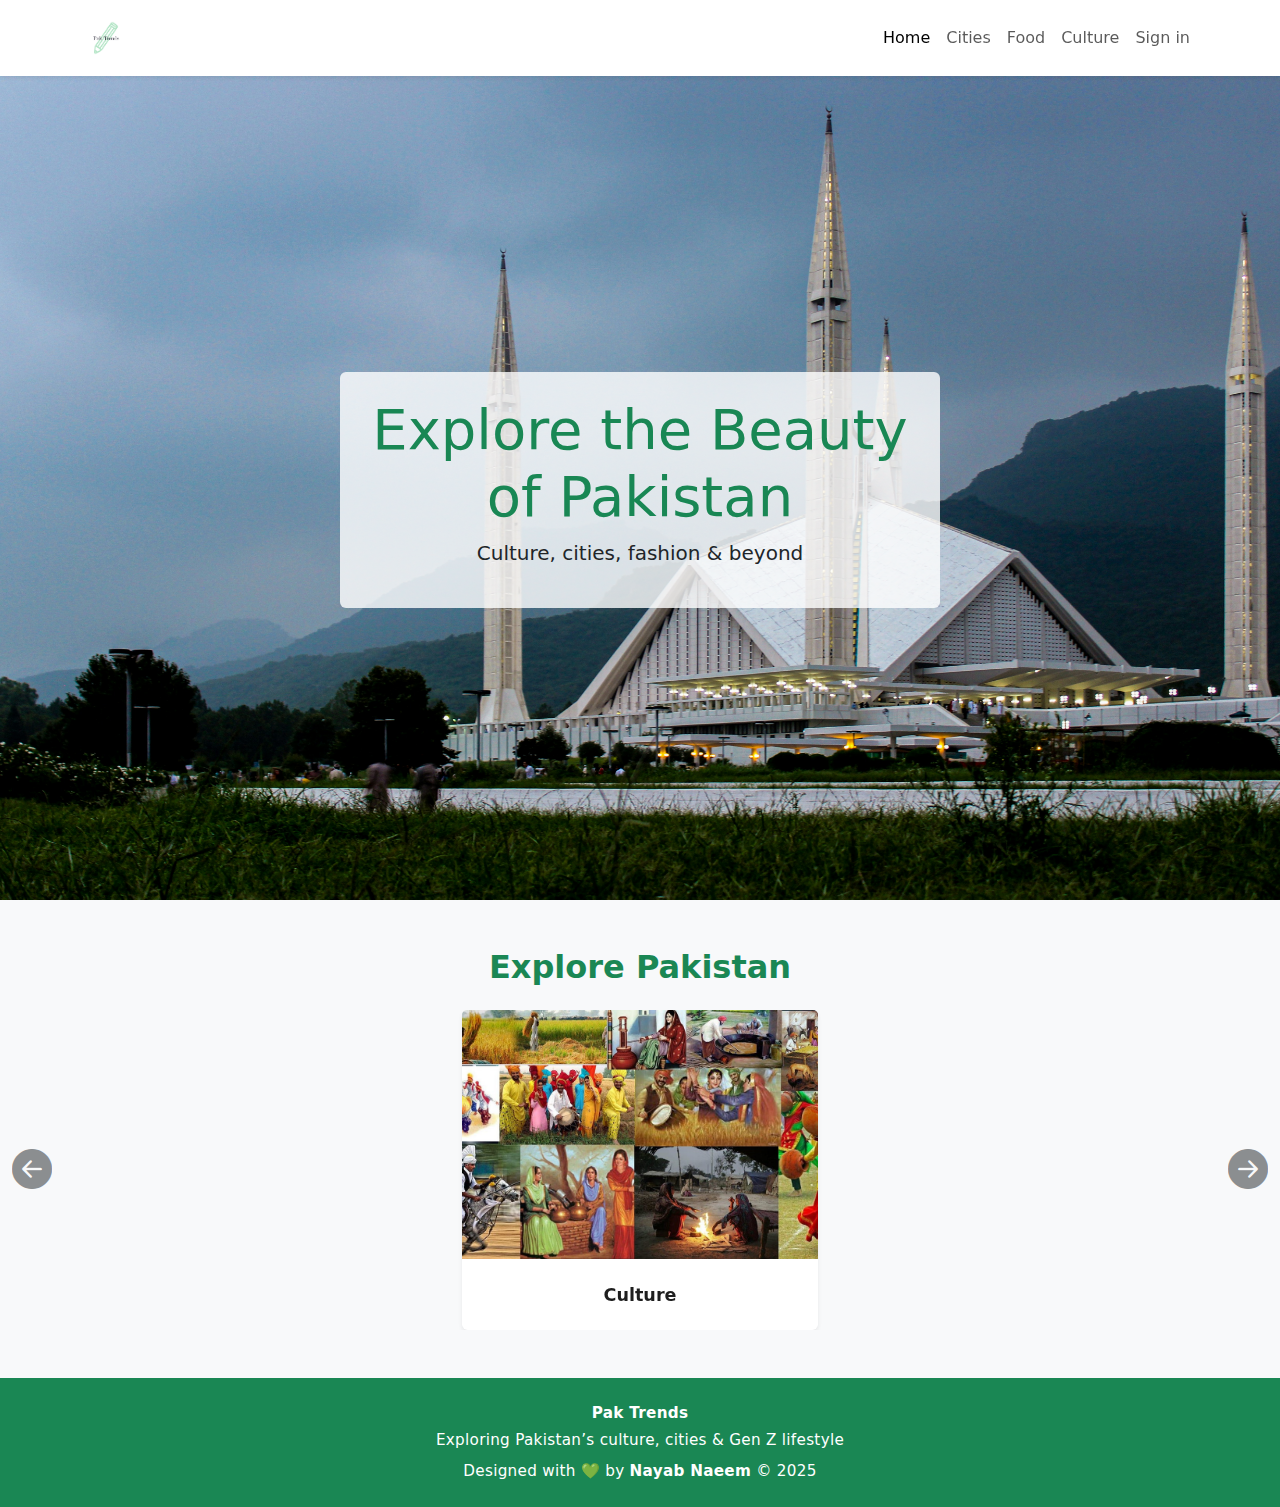
<file: index.html>
<!DOCTYPE html>
<html lang="en">
<head>
  <meta charset="UTF-8">
  <meta name="viewport" content="width=device-width, initial-scale=1">
  <title>Pak Trends</title>

  <!-- Bootstrap CSS -->
  <link href="https://cdn.jsdelivr.net/npm/bootstrap@5.3.3/dist/css/bootstrap.min.css" rel="stylesheet">

<!-- Bootstrap Icons -->
<link href="https://cdn.jsdelivr.net/npm/bootstrap-icons@1.10.5/font/bootstrap-icons.css" rel="stylesheet">


  <!-- Custom CSS -->
  <link rel="stylesheet" href="index.css">
</head>
<body>

  <!-- Navbar -->
  <nav class="navbar navbar-expand-lg bg-white shadow-sm fixed-top">
    <div class="container">
      <a class="navbar-brand" href="#">
        <img src="images/logo.png" alt="Pak Trends" height="50">
      </a>
      <button class="navbar-toggler" type="button" data-bs-toggle="collapse" data-bs-target="#navMenu">
        <span class="navbar-toggler-icon"></span>
      </button>
      <div class="collapse navbar-collapse" id="navMenu">
        <ul class="navbar-nav ms-auto mb-2 mb-lg-0">
          <li class="nav-item"><a class="nav-link active" href="index.html">Home</a></li>
          <li class="nav-item"><a class="nav-link" href="cities.html">Cities</a></li>
          <li class="nav-item"><a class="nav-link" href="food.html">Food</a></li>
          <li class="nav-item"><a class="nav-link" href="culture.html">Culture</a></li>
          <li class="nav-item"><a class="nav-link" href="Sign in.html">Sign in</a></li>
        </ul>
      </div>
    </div>
  </nav>

  <!-- Hero Section -->
  <section class="hero d-flex align-items-center justify-content-center text-center">
    <div class="hero-text p-4 rounded">
      <h1 class="display-4 text-success">Explore the Beauty of Pakistan</h1>
      <p class="lead text-dark"> Culture, cities, fashion & beyond</p>
    </div>
  </section>

<!-- Explore Categories Slider -->
<section class="categories py-5" style="background-color: #F8F9FA;">
  <div class="container text-center">
    <h2 class="mb-4 section-title">Explore Pakistan</h2>

    <div id="categoryCarousel" class="carousel slide position-relative" data-bs-ride="carousel">
      <div class="carousel-inner">

        <!-- Slide 1 -->
        <div class="carousel-item active">
          <div class="row justify-content-center">
            <div class="col-md-4">
              <div class="card border-0 shadow-sm">
                <img src="images/culture.jpg" class="card-img-top" alt="Culture" style="height: 250px; object-fit: cover;">
                <div class="card-body">
                 <h5 class="card-title">
 
  <a href="culture.html" class="category-link text-decoration-none">Culture</a>

</h5>

                </div>
              </div>
            </div>
          </div>
        </div>

        <!-- Slide 2 -->
        <div class="carousel-item">
          <div class="row justify-content-center">
            <div class="col-md-4">
              <div class="card border-0 shadow-sm">
                <img src="images/food.jpg" class="card-img-top" alt="Food" style="height: 250px; object-fit: cover;">
                <div class="card-body">
                  <h5 class="card-title">
  
  <a href="food.html" class="category-link text-decoration-none">Food</a>

</h5>
                </div>
              </div>
            </div>
          </div>
        </div>

        <!-- Slide 3 -->
        <div class="carousel-item">
          <div class="row justify-content-center">
            <div class="col-md-4">
              <div class="card border-0 shadow-sm">
                <img src="images/cities.jpg" class="card-img-top" alt="Cities" style="height: 250px; object-fit: cover;">
                <div class="card-body">
                   <h5 class="card-title">
  
  <a href="cities.html" class="category-link text-decoration-none">Culture</a>

</h5>
                </div>
              </div>
            </div>
          </div>
        </div>

      </div>

      <!-- Custom Arrows OUTSIDE carousel-inner -->
      <button class="carousel-control-prev" type="button" data-bs-target="#categoryCarousel" data-bs-slide="prev">
        <span class="visually-hidden">Previous</span>
        <i class="bi bi-arrow-left-circle-fill fs-1 text-dark position-absolute" style="top: 50%; left: -30px; transform: translateY(-50%);"></i>
      </button>

      <button class="carousel-control-next" type="button" data-bs-target="#categoryCarousel" data-bs-slide="next">
        <span class="visually-hidden">Next</span>
        <i class="bi bi-arrow-right-circle-fill fs-1 text-dark position-absolute" style="top: 50%; right: -30px; transform: translateY(-50%);"></i>
      </button>
    </div>
  </div>
</section>

 
  <!-- Bootstrap JS -->
  <script src="https://cdn.jsdelivr.net/npm/bootstrap@5.3.3/dist/js/bootstrap.bundle.min.js"></script>

<footer class="text-white text-center py-4" style="background-color: #1A8754; font-size: 0.95rem;">
  <div class="container">
    <p class="mb-1 fw-semibold">Pak Trends</p>
    <p class="mb-2">Exploring Pakistan’s culture, cities & Gen Z lifestyle</p>
    <p class="mb-0">Designed with 💚 by <strong>Nayab Naeem</strong> &copy; 2025</p>
  </div>
</footer>

</body>
</html>
</file>
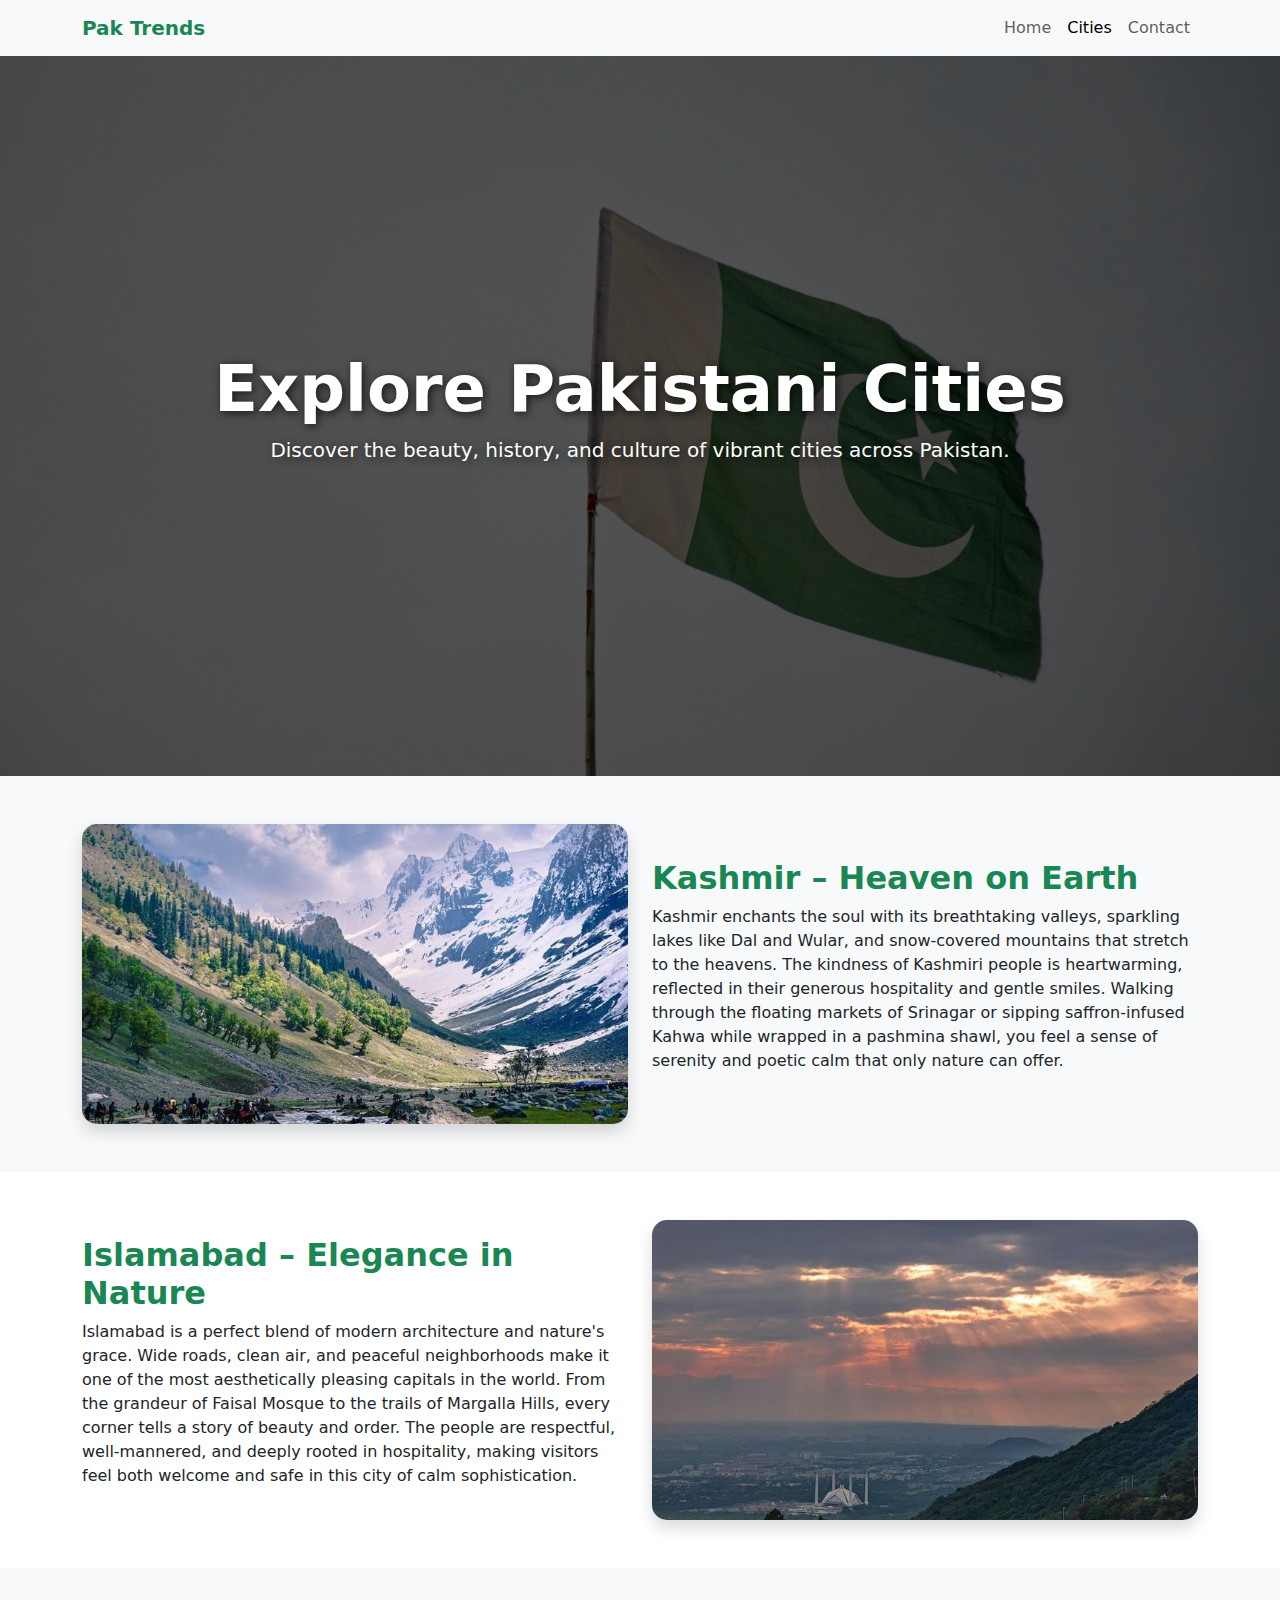
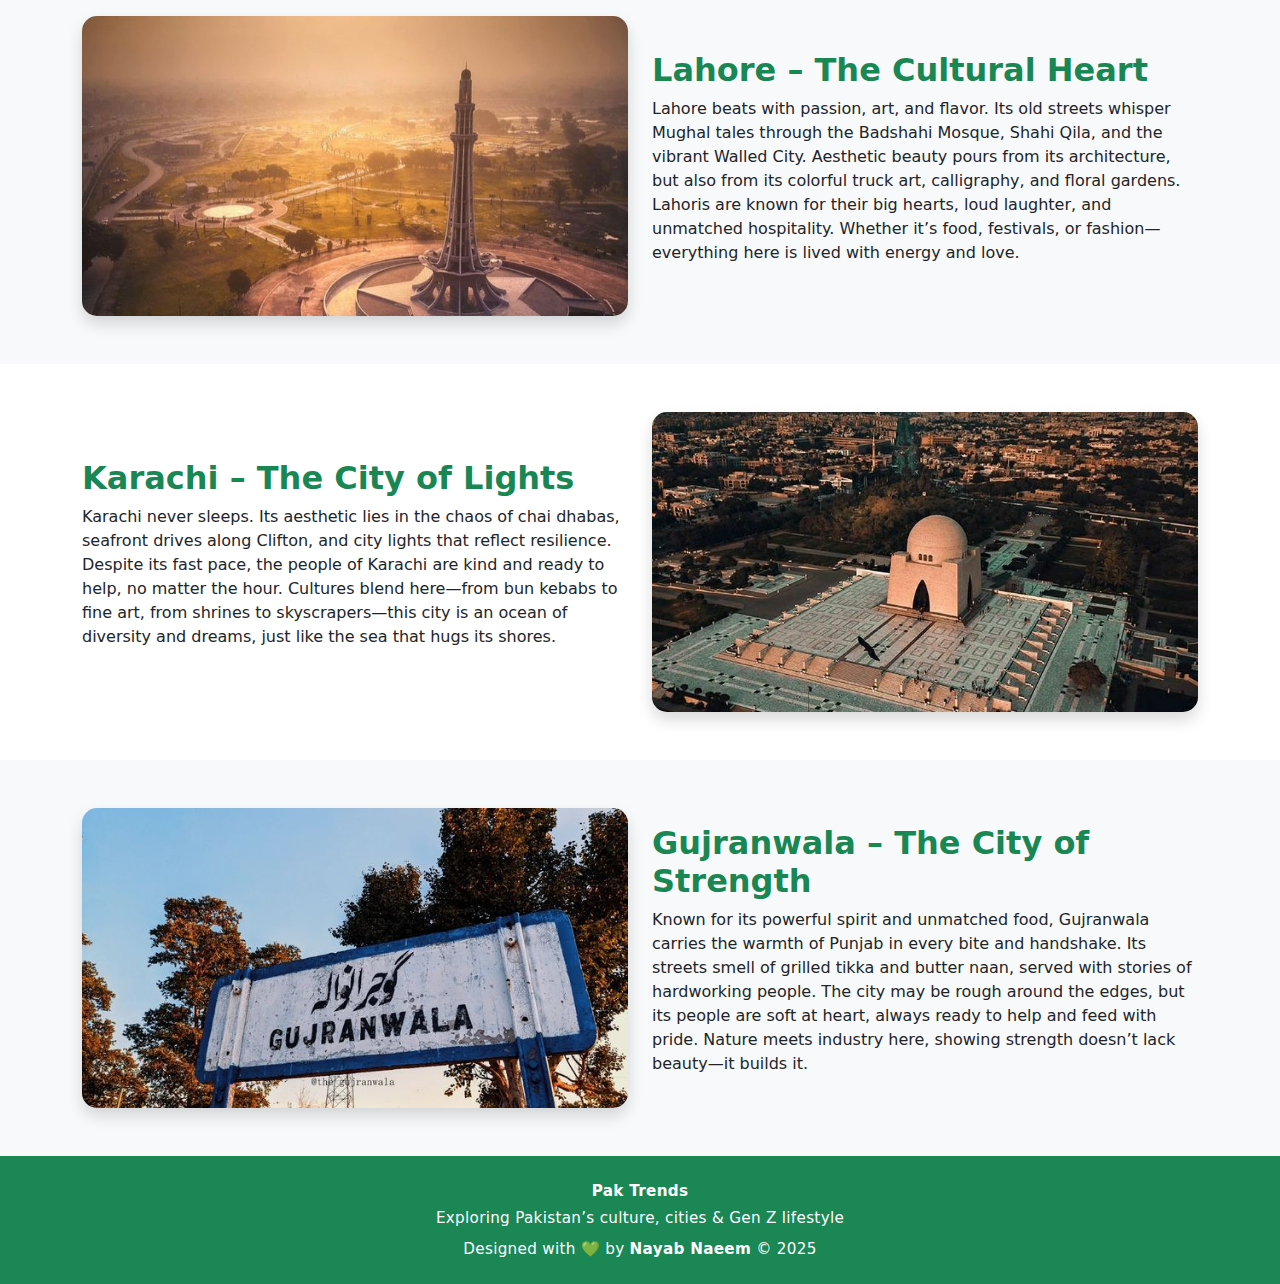
<file: cities.html>
<!DOCTYPE html>
<html lang="en">
<head>
  <meta charset="UTF-8">
  <meta name="viewport" content="width=device-width, initial-scale=1">
  <title>Pak Trends - Cities</title>
  <link href="https://cdn.jsdelivr.net/npm/bootstrap@5.3.3/dist/css/bootstrap.min.css" rel="stylesheet">
  <style> 
    .hero-section .container {
      z-index: 2;
    }

    .hero-section h1, .hero-section p {
      text-shadow: 2px 2px 10px rgba(0, 0, 0, 0.7);
    }

    .city-section-img {
      max-height: 300px;
      width: 100%;
      object-fit: cover;
      border-radius: 15px;
      transition: transform 0.3s ease;
    }

    .city-section-img:hover {
      transform: scale(1.03);
    }
    footer {
  letter-spacing: 0.3px;
  transition: all 0.3s ease;
}
footer:hover {
  background-color: #F8F9FA;
}


  </style>
</head>
<body>

<!-- Navbar -->
<nav class="navbar navbar-expand-lg navbar-light bg-light shadow">
  <div class="container">
    <a class="navbar-brand fw-bold text-success" href="#">Pak Trends</a>
    <button class="navbar-toggler" type="button" data-bs-toggle="collapse" data-bs-target="#navbarNav">
      <span class="navbar-toggler-icon"></span>
    </button>
    <div class="collapse navbar-collapse justify-content-end" id="navbarNav">
      <ul class="navbar-nav">
        <li class="nav-item"><a class="nav-link" href="index.html">Home</a></li>
        <li class="nav-item"><a class="nav-link active" href="#">Cities</a></li>
        <li class="nav-item"><a class="nav-link" href="contact.html">Contact</a></li>
      </ul>
    </div>
  </div>
</nav>

<!-- HERO SECTION WITH BACKGROUND -->
<section class="hero-section text-white text-center d-flex align-items-center" style="background-image: url('images/flag.jpg'); background-size: cover; background-position: center; height: 80vh; position: relative;">
  <div class="overlay" style="position: absolute; inset: 0; background-color: rgba(0,0,0,0.6);"></div>
  <div class="container position-relative z-2">
    <h1 class="display-3 fw-bold">Explore Pakistani Cities</h1>
    <p class="lead">Discover the beauty, history, and culture of vibrant cities across Pakistan.</p>
  </div>
</section>

<!-- Kashmir -->
<section class="py-5 bg-light">
  <div class="container">
    <div class="row align-items-center">
      <div class="col-md-6">
        <img src="images/kash 2.jpg" alt="Kashmir" class="img-fluid city-section-img shadow">
      </div>
      <div class="col-md-6">
        <h2 class="text-success fw-bold">Kashmir – Heaven on Earth</h2>
        <p>Kashmir enchants the soul with its breathtaking valleys, sparkling lakes like Dal and Wular, and snow-covered mountains that stretch to the heavens. The kindness of Kashmiri people is heartwarming, reflected in their generous hospitality and gentle smiles. Walking through the floating markets of Srinagar or sipping saffron-infused Kahwa while wrapped in a pashmina shawl, you feel a sense of serenity and poetic calm that only nature can offer.</p>
      </div>
    </div>
  </div>
</section>

<!-- Islamabad -->
<section class="py-5">
  <div class="container">
    <div class="row align-items-center flex-md-row-reverse">
      <div class="col-md-6">
        <img src="images/isl.jpg" alt="Islamabad" class="img-fluid city-section-img shadow">
      </div>
      <div class="col-md-6">
        <h2 class="text-success fw-bold">Islamabad – Elegance in Nature</h2>
        <p>Islamabad is a perfect blend of modern architecture and nature's grace. Wide roads, clean air, and peaceful neighborhoods make it one of the most aesthetically pleasing capitals in the world. From the grandeur of Faisal Mosque to the trails of Margalla Hills, every corner tells a story of beauty and order. The people are respectful, well-mannered, and deeply rooted in hospitality, making visitors feel both welcome and safe in this city of calm sophistication.</p>
      </div>
    </div>
  </div>
</section>

<!-- Lahore -->
<section class="py-5 bg-light">
  <div class="container">
    <div class="row align-items-center">
      <div class="col-md-6">
        <img src="images/lhr.jpg" alt="Lahore" class="img-fluid city-section-img shadow">
      </div>
      <div class="col-md-6">
        <h2 class="text-success fw-bold">Lahore – The Cultural Heart</h2>
        <p>Lahore beats with passion, art, and flavor. Its old streets whisper Mughal tales through the Badshahi Mosque, Shahi Qila, and the vibrant Walled City. Aesthetic beauty pours from its architecture, but also from its colorful truck art, calligraphy, and floral gardens. Lahoris are known for their big hearts, loud laughter, and unmatched hospitality. Whether it’s food, festivals, or fashion—everything here is lived with energy and love.</p>
      </div>
    </div>
  </div>
</section>

<!-- Karachi -->
<section class="py-5">
  <div class="container">
    <div class="row align-items-center flex-md-row-reverse">
      <div class="col-md-6">
        <img src="images/kar 1.jpg" alt="Karachi" class="img-fluid city-section-img shadow">
      </div>
      <div class="col-md-6">
        <h2 class="text-success fw-bold">Karachi – The City of Lights</h2>
        <p>Karachi never sleeps. Its aesthetic lies in the chaos of chai dhabas, seafront drives along Clifton, and city lights that reflect resilience. Despite its fast pace, the people of Karachi are kind and ready to help, no matter the hour. Cultures blend here—from bun kebabs to fine art, from shrines to skyscrapers—this city is an ocean of diversity and dreams, just like the sea that hugs its shores.</p>
      </div>
    </div>
  </div>
</section>

<!-- Gujranwala -->
<section class="py-5 bg-light">
  <div class="container">
    <div class="row align-items-center">
      <div class="col-md-6">
        <img src="images/grw 1.jpg" alt="Gujranwala" class="img-fluid city-section-img shadow">
      </div>
      <div class="col-md-6">
        <h2 class="text-success fw-bold">Gujranwala – The City of Strength</h2>
        <p>Known for its powerful spirit and unmatched food, Gujranwala carries the warmth of Punjab in every bite and handshake. Its streets smell of grilled tikka and butter naan, served with stories of hardworking people. The city may be rough around the edges, but its people are soft at heart, always ready to help and feed with pride. Nature meets industry here, showing strength doesn’t lack beauty—it builds it.</p>
      </div>
    </div>
  </div>
</section>

<footer class="text-white text-center py-4" style="background-color: #1A8754; font-size: 0.95rem;">
  <div class="container">
    <p class="mb-1 fw-semibold">Pak Trends</p>
    <p class="mb-2">Exploring Pakistan’s culture, cities & Gen Z lifestyle</p>
    <p class="mb-0">Designed with 💚 by <strong>Nayab Naeem</strong> &copy; 2025</p>
  </div>
</footer>


<!-- Bootstrap JS -->
<script src="https://cdn.jsdelivr.net/npm/bootstrap@5.3.3/dist/js/bootstrap.bundle.min.js"></script>

</body>
</html>
</file>
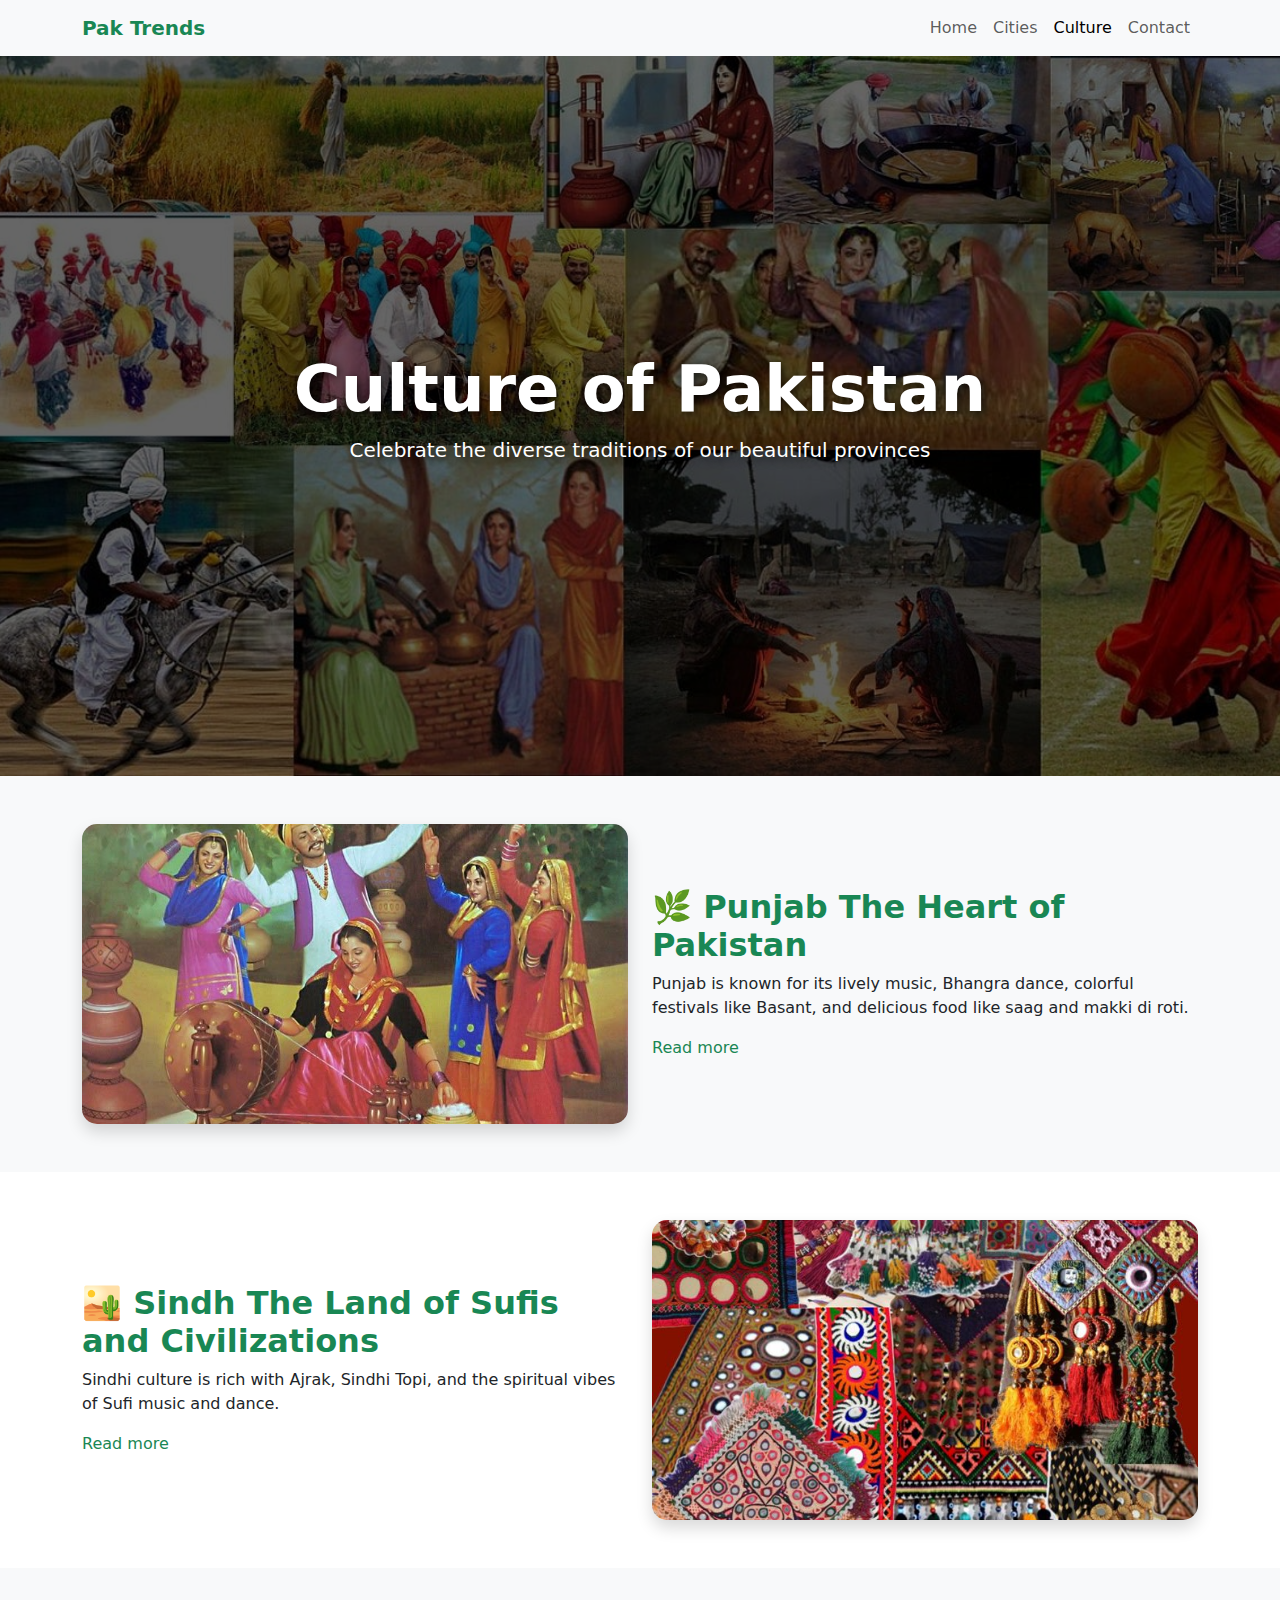
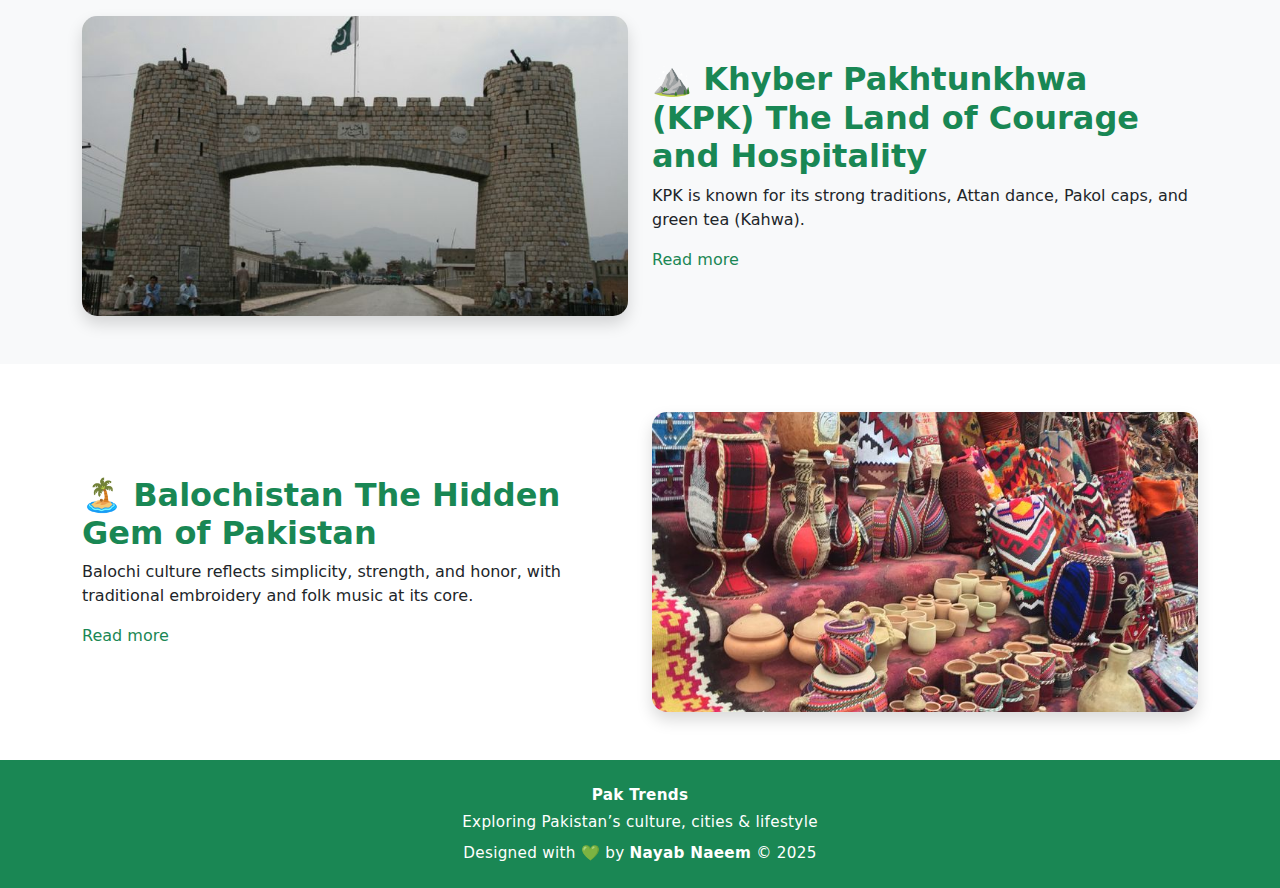
<file: culture.html>
<!DOCTYPE html>
<html lang="en">
<head>
  <meta charset="UTF-8" />
  <meta name="viewport" content="width=device-width, initial-scale=1" />
  <title>Pak Trends - Culture</title>
  <link href="https://cdn.jsdelivr.net/npm/bootstrap@5.3.3/dist/css/bootstrap.min.css" rel="stylesheet" />
  <style>
    .hero-section .container {
      z-index: 2;
    }

    .hero-section h1, .hero-section p {
      text-shadow: 2px 2px 10px rgba(0, 0, 0, 0.7);
    }

    .culture-section-img {
      max-height: 300px;
      width: 100%;
      object-fit: cover;
      border-radius: 15px;
      transition: transform 0.3s ease;
    }

    .culture-section-img:hover {
      transform: scale(1.03);
    }

    footer {
      letter-spacing: 0.3px;
      transition: all 0.3s ease;
    }

    footer:hover {
      background-color: #F8F9FA;
    }

    .read-more {
      color: #1A8754;
      cursor: pointer;
      font-weight: 500;
    }
  </style>
</head>
<body>

<!-- Navbar -->
<nav class="navbar navbar-expand-lg navbar-light bg-light shadow">
  <div class="container">
    <a class="navbar-brand fw-bold text-success" href="#">Pak Trends</a>
    <button class="navbar-toggler" type="button" data-bs-toggle="collapse" data-bs-target="#navbarNav">
      <span class="navbar-toggler-icon"></span>
    </button>
    <div class="collapse navbar-collapse justify-content-end" id="navbarNav">
      <ul class="navbar-nav">
        <li class="nav-item"><a class="nav-link" href="index.html">Home</a></li>
        <li class="nav-item"><a class="nav-link" href="cities.html">Cities</a></li>
        <li class="nav-item"><a class="nav-link active" href="#">Culture</a></li>
        <li class="nav-item"><a class="nav-link" href="contact.html">Contact</a></li>
      </ul>
    </div>
  </div>
</nav>

<!-- Hero Section -->
<section class="hero-section text-white text-center d-flex align-items-center" style="background-image: url('images/culture.jpg'); background-size: cover; background-position: center; height: 80vh; position: relative;">
  <div class="overlay" style="position: absolute; inset: 0; background-color: rgba(0,0,0,0.6);"></div>
  <div class="container position-relative z-2">
    <h1 class="display-3 fw-bold">Culture of Pakistan</h1>
    <p class="lead">Celebrate the diverse traditions of our beautiful provinces</p>
  </div>
</section>

<!-- Punjab -->
<section class="py-5 bg-light">
  <div class="container">
    <div class="row align-items-center">
      <div class="col-md-6">
        <img src="images/p cul 1.jpg" alt="Punjab Culture" class="img-fluid culture-section-img shadow" />
      </div>
      <div class="col-md-6">
        <h2 class="text-success fw-bold">🌿 Punjab
The Heart of Pakistan</h2>
        <p class="short-text">
          Punjab is known for its lively music, Bhangra dance, colorful festivals like Basant, and delicious food like saag and makki di roti.
        </p>
        <p class="long-text d-none">
         Punjab, the most populous province of Pakistan, is a vibrant land of colors, hospitality, and heritage. The people of Punjab are known for their warm-hearted nature, lively traditions, and strong sense of identity. The cultural fabric is deeply woven with classical music, Bhangra dances, folk tales like Heer Ranjha, and colorful festivals such as Basant and Lohri. Cities like Lahore are cultural hubs, blending Mughal architecture with modern vibrance. The food culture is equally rich — from spicy street food to traditional dishes like Saag, Makki di Roti, and Lassi. Punjabis are expressive, passionate, and proud of their history, making Punjab a symbol of life, love, and celebration.
        </p>
        <span class="read-more" onclick="toggleText(this)">Read more</span>
      </div>
    </div>
  </div>
</section>

<!-- Sindh -->
<section class="py-5">
  <div class="container">
    <div class="row align-items-center flex-md-row-reverse">
      <div class="col-md-6">
        <img src="images/s cul 1.jpg" alt="Sindh Culture" class="img-fluid culture-section-img shadow" />
      </div>
      <div class="col-md-6">
        <h2 class="text-success fw-bold"> 🏜️ Sindh
The Land of Sufis and Civilizations</h2>
        <p class="short-text">
 Sindhi culture is rich with Ajrak, Sindhi Topi, and the spiritual vibes of Sufi music and dance.
        </p>
        <p class="long-text d-none">
         Sindh is a province steeped in ancient heritage and spiritual mysticism. Home to the Indus Valley Civilization (Mohenjo-Daro), Sindh reflects a unique blend of history, spiritualism, and cultural harmony. Its people are deeply influenced by the teachings of Sufi saints like Shah Abdul Latif Bhittai, and the Ajrak and Sindhi Topi are proud symbols of identity. The province is also home to a distinct language, music, and crafts, especially Sindhi embroidery and mirror work. Cities like Karachi, while modern, still echo with cultural depth. Sindhi cuisine — like Sai Bhaji and Sindhi Biryani — reflects the diversity and warmth of its people. Sindh represents peace, resilience, and the soul of ancient Pakistan. The land of Shah Abdul Latif Bhittai, Sindh celebrates life with mystical poetry, rilli quilts, and handwoven crafts. Mohenjo-Daro reminds us of an ancient civilization, while Sufi shrines reflect the spiritual depth of its people.
        </p>
        <span class="read-more" onclick="toggleText(this)">Read more</span>
      </div>
    </div>
  </div>
</section>

<!-- KPK -->
<section class="py-5 bg-light">
  <div class="container">
    <div class="row align-items-center">
      <div class="col-md-6">
        <img src="images/kpk cul1.jpg" alt="KPK Culture" class="img-fluid culture-section-img shadow" />
      </div>
      <div class="col-md-6">
        <h2 class="text-success fw-bold">⛰️ Khyber Pakhtunkhwa (KPK)
The Land of Courage and Hospitality</h2>
        <p class="short-text">
          KPK is known for its strong traditions, Attan dance, Pakol caps, and green tea (Kahwa).
        </p>
        <p class="long-text d-none">
         Khyber Pakhtunkhwa, nestled among majestic mountains and valleys, is a land rich with Pashtun traditions, bravery, and hospitality. Its people are known for their strong code of honor — Pashtunwali, which emphasizes respect, bravery, and protection of guests. Traditional dances like Attan, poetry of Khushal Khan Khattak, and cultural attire such as the Pakol hat and waistcoat, all reflect the depth of KPK's culture. From the scenic Swat Valley to historic Peshawar, the region is full of stories and strength. Local food like Chapli Kebab, Kabuli Pulao, and green tea (Kahwa) adds to the cultural charm. KPK is a beautiful blend of nature, valor, and heritage. With poetic souls and strong values, Pashtun culture celebrates hospitality and courage. The mountainous beauty of Swat and Chitral adds to its aesthetic charm. Music with rabab, and storytelling around fire, still lives on in rural areas.
        </p>
        <span class="read-more" onclick="toggleText(this)">Read more</span>
      </div>
    </div>
  </div>
</section>

<!-- Balochistan -->
<section class="py-5">
  <div class="container">
    <div class="row align-items-center flex-md-row-reverse">
      <div class="col-md-6">
        <img src="images/b cul 1.jpg" alt="Balochistan Culture" class="img-fluid culture-section-img shadow" />
      </div>
      <div class="col-md-6">
        <h2 class="text-success fw-bold">🏝️ Balochistan
The Hidden Gem of Pakistan</h2>
        <p class="short-text">
          Balochi culture reflects simplicity, strength, and honor, with traditional embroidery and folk music at its core.
        </p>
        <p class="long-text d-none">
         Balochistan, the largest yet least explored province, is a land of raw beauty, pride, and tradition. With vast deserts, rocky mountains, and untouched coastlines, its landscape is as unique as its culture. The Baloch people are known for their resilience, strong tribal values, and distinct customs. Their traditional dress, Balochi embroidery, folk music, and epic poetry are rich in identity. Cultural gatherings like Mehndi nights, camel races, and Balochi sword dance showcase their heritage. Though often misunderstood, Balochistan offers immense cultural wealth through its people and land. The cuisine — like Sajji, Kaak, and Balochi Pilaf — reflects simplicity and strength. Balochistan is a symbol of mystery, depth, and untamed beauty. From desert festivals to mountain poetry, Baloch traditions remain untouched by time. Sajji and lamb dishes fill the air with aroma, while hospitality, storytelling, and devotion to heritage make the Baloch people truly special.
        </p>
        <span class="read-more" onclick="toggleText(this)">Read more</span>
      </div>
    </div>
  </div>
</section>

<!-- Footer -->
<footer class="text-white text-center py-4" style="background-color: #1A8754; font-size: 0.95rem;">
  <div class="container">
    <p class="mb-1 fw-semibold">Pak Trends</p>
    <p class="mb-2">Exploring Pakistan’s culture, cities & lifestyle</p>
    <p class="mb-0">Designed with 💚 by <strong>Nayab Naeem</strong> &copy; 2025</p>
  </div>
</footer>

<!-- Bootstrap + JS -->
<script src="https://cdn.jsdelivr.net/npm/bootstrap@5.3.3/dist/js/bootstrap.bundle.min.js"></script>

<!-- Toggle Read More Script -->
<script>
  function toggleText(element) {
    const parent = element.parentElement;
    const shortText = parent.querySelector(".short-text");
    const longText = parent.querySelector(".long-text");
    
    if (longText.classList.contains("d-none")) {
      shortText.classList.add("d-none");
      longText.classList.remove("d-none");
      element.textContent = "Read less";
    } else {
      shortText.classList.remove("d-none");
      longText.classList.add("d-none");
      element.textContent = "Read more";
    }
  }
</script>

</body>
</html>
</file>
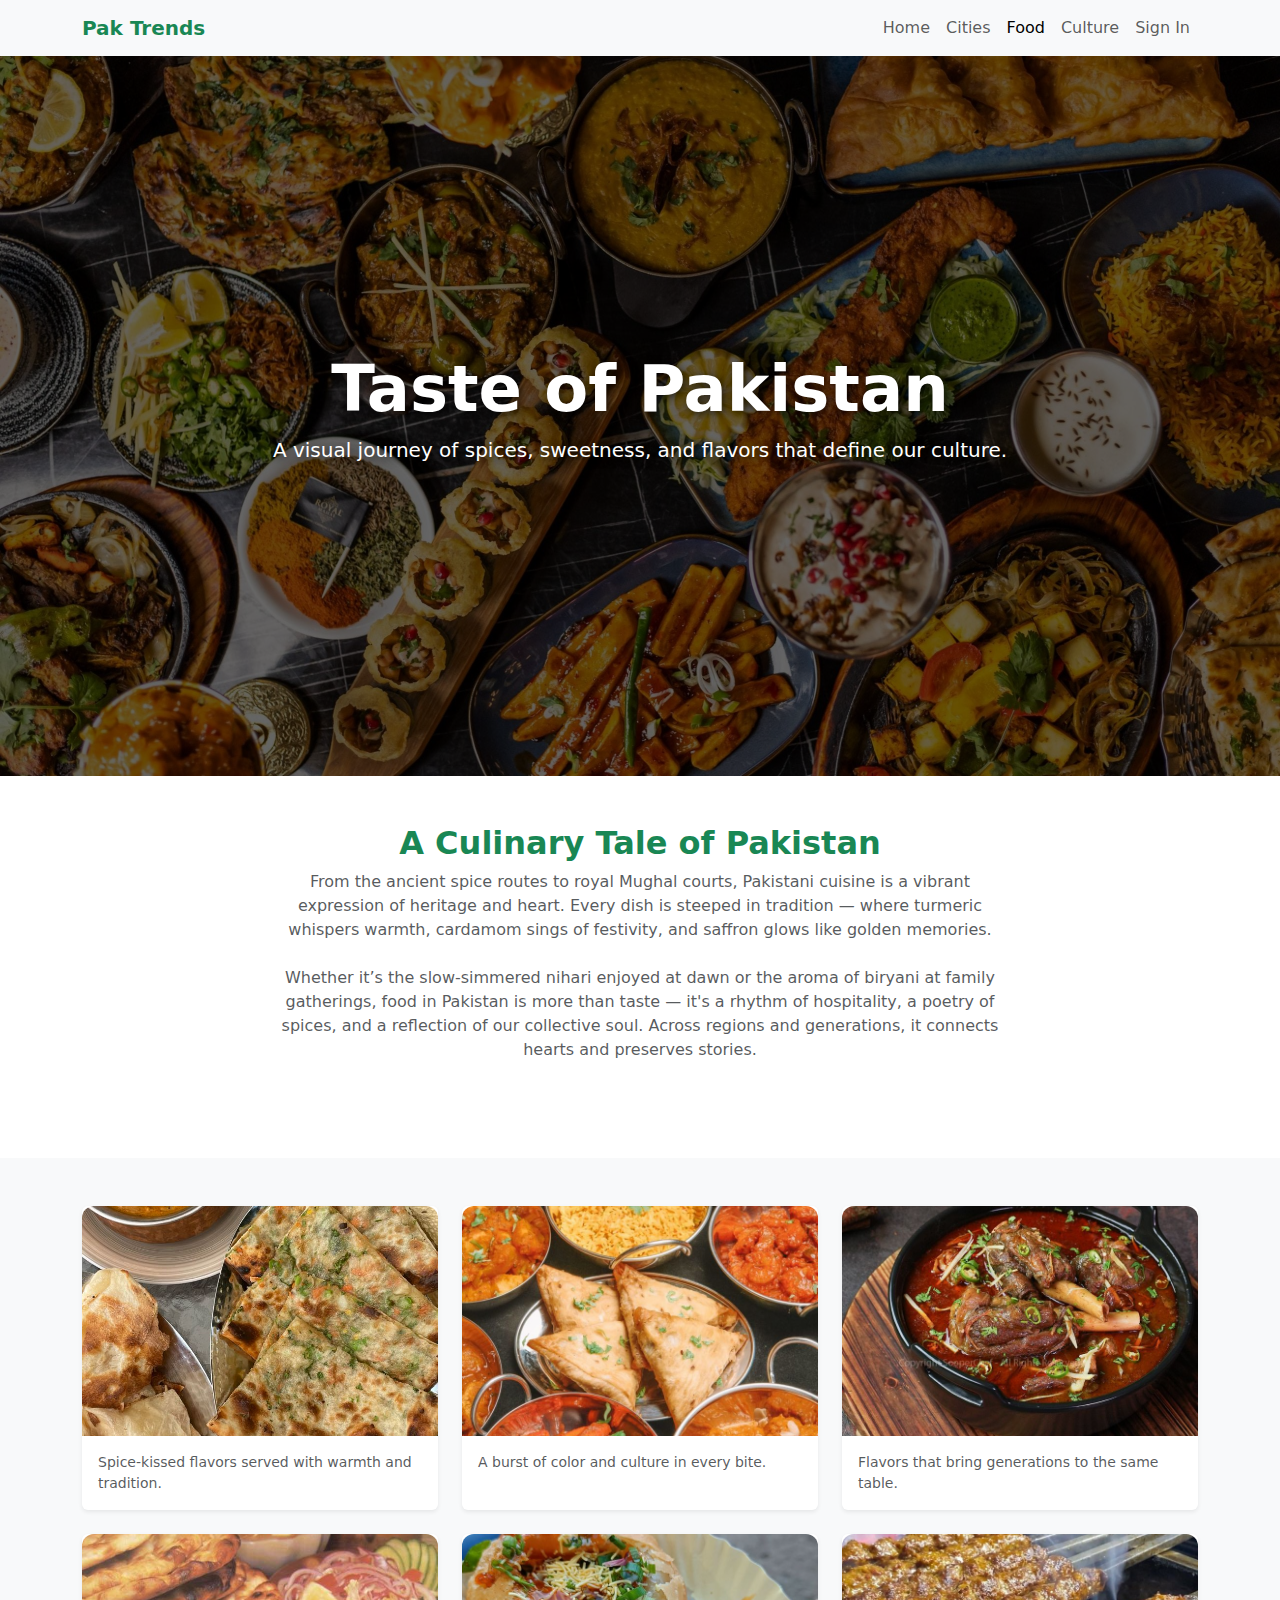
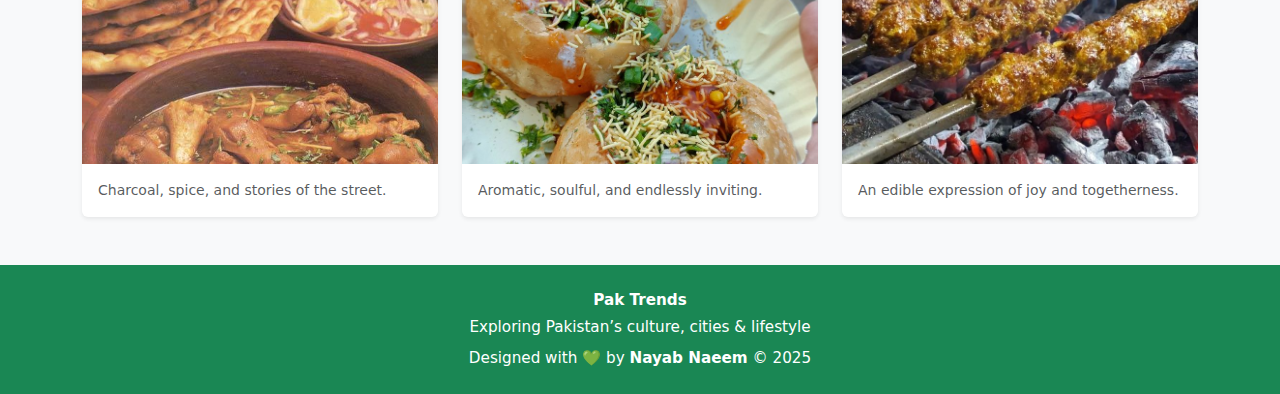
<file: food.html>
<!DOCTYPE html>
<html lang="en">
<head>
  <meta charset="UTF-8" />
  <meta name="viewport" content="width=device-width, initial-scale=1" />
  <title>Pak Trends - Food</title>
  <link rel="icon" type="image/png" href="images/favicon.png">
  <link href="https://cdn.jsdelivr.net/npm/bootstrap@5.3.3/dist/css/bootstrap.min.css" rel="stylesheet" />
  <style>
    .hero-section h1, .hero-section p {
      text-shadow: 2px 2px 10px rgba(0, 0, 0, 0.7);
    }

    .food-img {
  height: 230px;
  object-fit: cover;
  border-top-left-radius: 12px;
  border-top-right-radius: 12px;
  transition: transform 0.3s ease;
}
.food-img:hover {
  transform: scale(1.02);
}


    footer {
      background-color: #1A8754;
      color: white;
      font-size: 0.95rem;
      text-align: center;
      padding: 1.5rem 0;
    }
  </style>
</head>
<body>

<!-- Navbar -->
<nav class="navbar navbar-expand-lg navbar-light bg-light shadow">
  <div class="container">
    <a class="navbar-brand fw-bold text-success" href="#">Pak Trends</a>
    <button class="navbar-toggler" type="button" data-bs-toggle="collapse" data-bs-target="#navbarNav">
      <span class="navbar-toggler-icon"></span>
    </button>
    <div class="collapse navbar-collapse justify-content-end" id="navbarNav">
      <ul class="navbar-nav">
        <li class="nav-item"><a class="nav-link" href="index.html">Home</a></li>
        <li class="nav-item"><a class="nav-link" href="cities.html">Cities</a></li>
        <li class="nav-item"><a class="nav-link active" href="#">Food</a></li>
         <li class="nav-item"><a class="nav-link" href="culture.html">Culture</a></li>
        <li class="nav-item"><a class="nav-link" href="sign in.html">Sign In</a></li>
      </ul>
    </div>
  </div>
</nav>

<!-- Hero Section -->
<section class="hero-section text-white text-center d-flex align-items-center" style="background-image: url('images/food.jpg'); background-size: cover; background-position: center; height: 80vh; position: relative;">
  <div class="overlay" style="position: absolute; inset: 0; background-color: rgba(0,0,0,0.6);"></div>
  <div class="container position-relative z-2">
    <h1 class="display-3 fw-bold">Taste of Pakistan</h1>
    <p class="lead">A visual journey of spices, sweetness, and flavors that define our culture.</p>
  </div>
</section>


<!-- History of Pakistani Food -->
<section class="py-5 bg-white">
  <div class="container">
    <div class="text-center mb-5">
      <h2 class="fw-bold text-success">A Culinary Tale of Pakistan</h2>
      <p class="text-muted mx-auto" style="max-width: 750px;">
        From the ancient spice routes to royal Mughal courts, Pakistani cuisine is a vibrant expression of heritage and heart. 
        Every dish is steeped in tradition — where turmeric whispers warmth, cardamom sings of festivity, and saffron glows like golden memories.
        <br><br>
        Whether it’s the slow-simmered nihari enjoyed at dawn or the aroma of biryani at family gatherings, food in Pakistan is more than taste — 
        it's a rhythm of hospitality, a poetry of spices, and a reflection of our collective soul. Across regions and generations, it connects hearts and preserves stories.
      </p>
    </div>
  </div>
</section>



<!-- Food Gallery -->
<section class="py-5 bg-light">
  <div class="container">
    <div class="row g-4">
      <div class="col-md-4">
        <div class="card border-0 shadow-sm h-100">
          <img src="images/food 1.jpg" class="card-img-top food-img" alt="Traditional Dish">
          <div class="card-body">
            <p class="card-text text-muted small">Spice-kissed flavors served with warmth and tradition.</p>
          </div>
        </div>
      </div>

      <div class="col-md-4">
        <div class="card border-0 shadow-sm h-100">
          <img src="images/food 2.jpg" class="card-img-top food-img" alt="Traditional Dish">
          <div class="card-body">
            <p class="card-text text-muted small">A burst of color and culture in every bite.</p>
          </div>
        </div>
      </div>

      <div class="col-md-4">
        <div class="card border-0 shadow-sm h-100">
          <img src="images/food 3.jpg" class="card-img-top food-img" alt="Traditional Dish">
          <div class="card-body">
            <p class="card-text text-muted small">Flavors that bring generations to the same table.</p>
          </div>
        </div>
      </div>

      <div class="col-md-4">
        <div class="card border-0 shadow-sm h-100">
          <img src="images/food 4.jpg" class="card-img-top food-img" alt="Traditional Dish">
          <div class="card-body">
            <p class="card-text text-muted small">Charcoal, spice, and stories of the street.</p>
          </div>
        </div>
      </div>

      <div class="col-md-4">
        <div class="card border-0 shadow-sm h-100">
          <img src="images/food 5.jpg" class="card-img-top food-img" alt="Traditional Dish">
          <div class="card-body">
            <p class="card-text text-muted small">Aromatic, soulful, and endlessly inviting.</p>
          </div>
        </div>
      </div>

      <div class="col-md-4">
        <div class="card border-0 shadow-sm h-100">
          <img src="images/food 7.jpg" class="card-img-top food-img" alt="Traditional Dish">
          <div class="card-body">
            <p class="card-text text-muted small">An edible expression of joy and togetherness.</p>
          </div>
        </div>
      </div>
    </div>
  </div>
</section>


<!-- Footer -->
<footer>
  <div class="container">
    <p class="mb-1 fw-semibold">Pak Trends</p>
    <p class="mb-2">Exploring Pakistan’s culture, cities & lifestyle</p>
    <p class="mb-0">Designed with 💚 by <strong>Nayab Naeem</strong> &copy; 2025</p>
  </div>
</footer>

<script src="https://cdn.jsdelivr.net/npm/bootstrap@5.3.3/dist/js/bootstrap.bundle.min.js"></script>
</body>
</html>
</file>
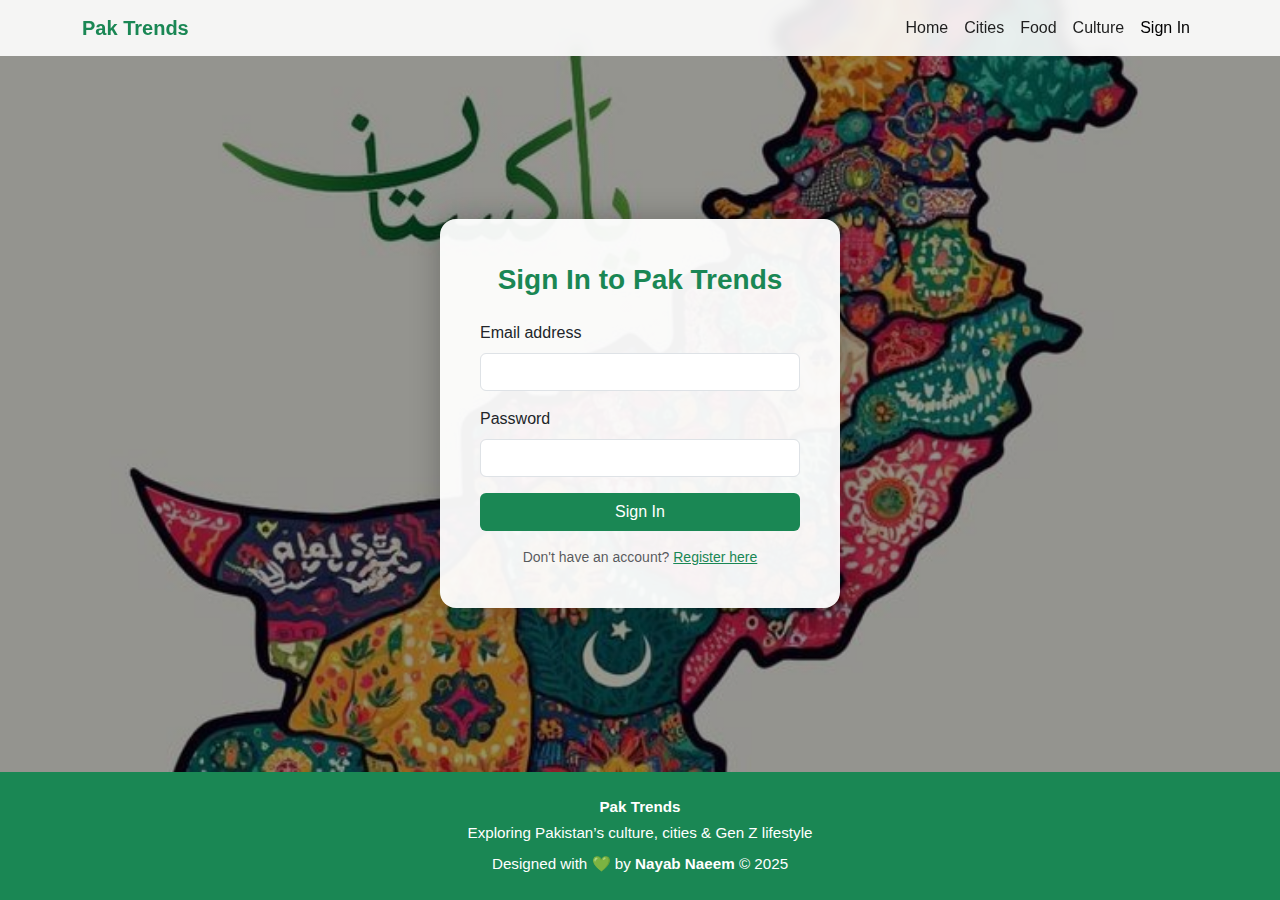
<file: sign in.html>
<!DOCTYPE html>
<html lang="en">
<head>
  <meta charset="UTF-8" />
  <meta name="viewport" content="width=device-width, initial-scale=1" />
  <title>Pak Trends - Sign In</title>
  <link href="https://cdn.jsdelivr.net/npm/bootstrap@5.3.3/dist/css/bootstrap.min.css" rel="stylesheet" />
 <style>
  body, html {
    height: 100%;
    margin: 0;
    font-family: 'Segoe UI', sans-serif;
  }

  body {
    background: linear-gradient(rgba(0, 0, 0, 0.4), rgba(0, 0, 0, 0.4)),
                url('images/map.jpg') no-repeat center center fixed;
    background-size: cover;
    display: flex;
    flex-direction: column;
  }

  .navbar {
    background-color: rgba(255, 255, 255, 0.9);
    backdrop-filter: blur(6px);
  }

  .navbar-brand {
    color: #1A8754;
    font-weight: bold;
  }

  .nav-link {
    color: #1E1E1E;
  }

  .signin-wrapper {
    flex: 1;
    display: flex;
    align-items: center;
    justify-content: center;
    padding: 30px 15px;
  }

  .signin-container {
    background-color: rgba(255, 255, 255, 0.95);
    border-radius: 16px;
    box-shadow: 0 0 30px rgba(0, 0, 0, 0.25);
    padding: 40px;
    max-width: 400px;
    width: 100%;
  }

  .form-title {
    color: #1A8754;
    font-size: 28px;
    font-weight: 600;
    margin-bottom: 20px;
    text-align: center;
  }

  .form-control:focus {
    border-color: #1A8754;
    box-shadow: 0 0 0 0.2rem rgba(26, 135, 84, 0.25);
  }

  .btn-signin {
    background-color: #1A8754;
    color: white;
    transition: 0.3s ease;
  }

  .btn-signin:hover {
    background-color: #145F3E;
  }

  footer {
    background-color: #1A8754;
    color: white;
    font-size: 0.95rem;
    text-align: center;
    padding: 1.5rem 0;
  }

  @media (max-width: 576px) {
    .signin-container {
      padding: 30px 20px;
    }
  }
</style>

</head>
<body>

  <!-- Navbar -->
  <nav class="navbar navbar-expand-lg">
    <div class="container">
      <a class="navbar-brand" href="index.html">Pak Trends</a>
      <button class="navbar-toggler" type="button" data-bs-toggle="collapse" data-bs-target="#navbarNav">
        <span class="navbar-toggler-icon"></span>
      </button>
      <div class="collapse navbar-collapse justify-content-end" id="navbarNav">
        <ul class="navbar-nav">
          <li class="nav-item"><a class="nav-link" href="index.html">Home</a></li>
          <li class="nav-item"><a class="nav-link" href="cities.html">Cities</a></li>
          <li class="nav-item"><a class="nav-link" href="food.html">Food</a></li>
          <li class="nav-item"><a class="nav-link" href="culture.html">Culture</a></li>
          <li class="nav-item"><a class="nav-link active" href="#">Sign In</a></li>
        </ul>
      </div>
    </div>
  </nav>

  <!-- Sign In Form -->
  <div class="signin-wrapper">
    <div class="signin-container">
      <div class="form-title">Sign In to Pak Trends</div>
      <form id="signinForm" novalidate>
        <div class="mb-3">
          <label for="email" class="form-label">Email address</label>
          <input type="email" class="form-control" id="email" required />
          <div class="invalid-feedback">Please enter a valid email.</div>
        </div>

        <div class="mb-3">
          <label for="password" class="form-label">Password</label>
          <input type="password" class="form-control" id="password" required minlength="6" />
          <div class="invalid-feedback">Password must be at least 6 characters.</div>
        </div>

        <button type="submit" class="btn btn-signin w-100">Sign In</button>
      </form>
      <div class="text-center mt-3 text-muted" style="font-size: 14px;">
        Don't have an account? <a href="#" class="text-success">Register here</a>
      </div>
    </div>
  </div>

  <!-- Footer -->
<footer>
  <div class="container">
    <p class="mb-1 fw-semibold">Pak Trends</p>
    <p class="mb-2">Exploring Pakistan’s culture, cities & Gen Z lifestyle</p>
    <p class="mb-0">Designed with 💚 by <strong>Nayab Naeem</strong> &copy; 2025</p>
  </div>
</footer>

  <!-- Bootstrap JS -->
  <script src="https://cdn.jsdelivr.net/npm/bootstrap@5.3.3/dist/js/bootstrap.bundle.min.js"></script>

  <!-- JavaScript Validation -->
  <script>
    const form = document.getElementById('signinForm');

    form.addEventListener('submit', function (event) {
      event.preventDefault();
      if (!form.checkValidity()) {
        form.classList.add('was-validated');
      } else {
        alert("Signed in successfully!");
        form.reset();
        form.classList.remove('was-validated');
      }
    });
  </script>

</body>
</html>
</file>
<file: index.css>
body {
  background-color: #F8F9FA;
  color: #1E1E1E;
}

/* Hero Section */
.hero {
  height: 100vh;
  background: url('images/mosque.jpg') no-repeat center center/cover;
  padding-top: 80px; /* space for fixed navbar */
}

.hero-text {
  background-color: rgba(255, 255, 255, 0.8);
  max-width: 600px;
}


.section-title {
  color: #1A8754;
}

.section-title {
  color: #1A8754;
  font-weight: 600;
}

.card-title {
  color: #1E1E1E;
  font-size: 1.1rem;
  font-weight: 500;
  margin-top: 10px;
}

.hover-effect:hover {
  transform: scale(1.03);
  transition: 0.3s;
  cursor: pointer;
}

/* For slider images */
.card-img-top {
  height: 300px;
  object-fit: cover;
  width: 100%;
}

/* Optional: Limit total card height */
.card {
  height: 320px;
}

/* Headings */
.card-title {
  font-size: 1.1rem;
  font-weight: 600;
  text-align: center;
}

.carousel-control-prev,
.carousel-control-next {
  top: 50%;
  transform: translateY(-50%);
  width: auto;
  background: none;
  border: none;
  z-index: 10;
}

.carousel-control-prev {
  left: -40px; /* adjust left position */
}

.carousel-control-next {
  right: -40px; /* adjust right position */
}
.carousel-control-prev i:hover,
.carousel-control-next i:hover {
  color: #1A8754; /* Your brand green */
  transition: 0.3s ease;
}

.card-title a {
  color: #1E1E1E; /* default text color */
  transition: color 0.3s ease;
}

.card-title a:hover {
  color: #1A8754; /* primary green on hover */
  text-decoration: underline;
}

.card-title a:visited {
  color: #A0A0A0; /* secondary gray if link is visited */
}

footer {
  letter-spacing: 0.3px;
  transition: all 0.3s ease;
}
footer:hover {
  background-color: #F8F9FA;
}
</file>
